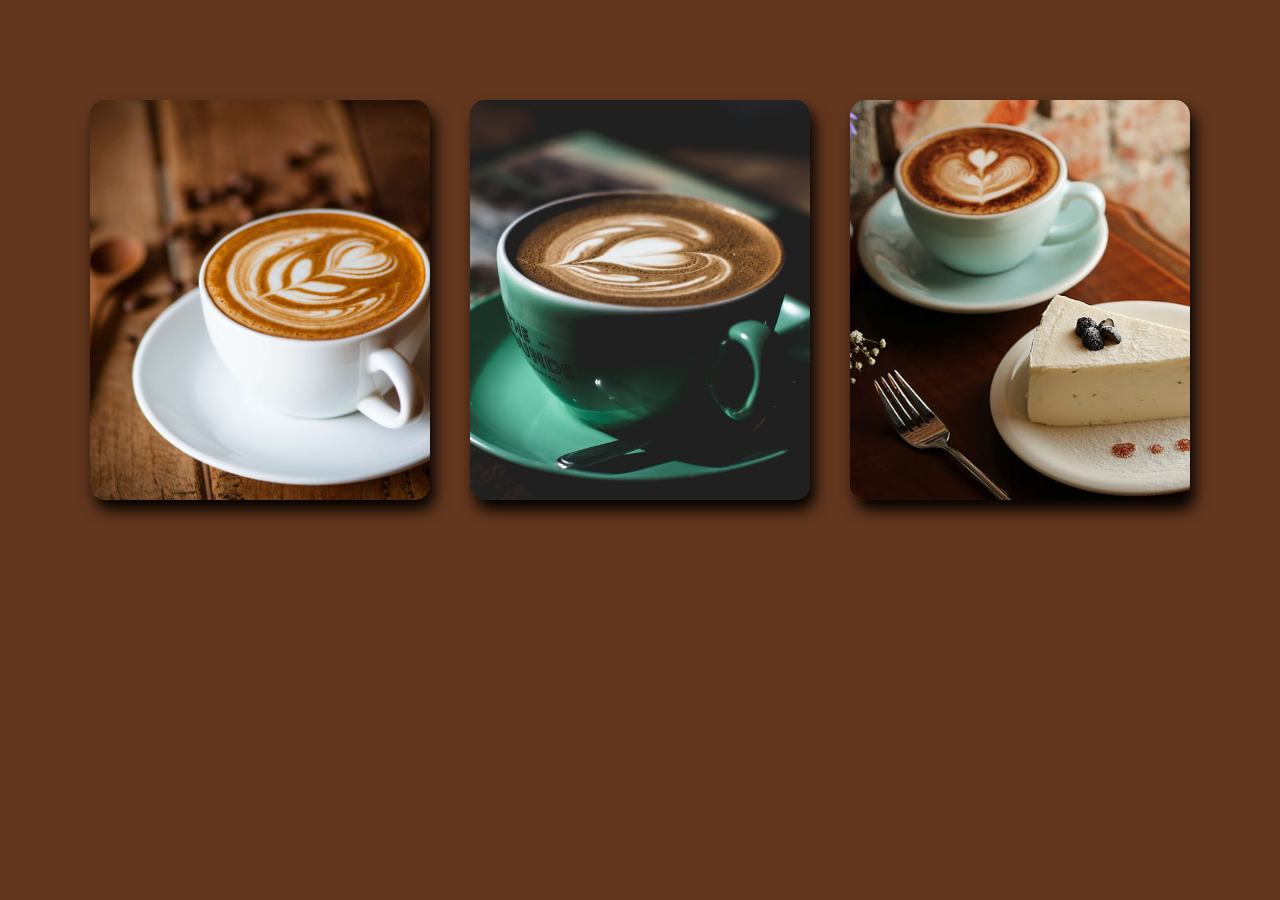
<file: index.html>
<!DOCTYPE html>
<html lang="en">
<head>
  <meta charset="UTF-8">
  <meta http-equiv="X-UA-Compatible" content="IE=edge">
  <meta name="viewport" content="width=device-width, initial-scale=1.0">
  <title>Document</title>
  <link rel="stylesheet" href="style.css">
</head>
<body>
  <div class="continer">
    <div class="box">
      <img src="img/pc1.jpg">
      <div class="card-img">
        <h2>coffee</h2>
       <p>Lorem Ipsum is simply dummy text of the printing and typesetting industry.
         Lorem Ipsum has been the industry's standard dummy text ever since the 1500s,
          when an unknown printer took a galley of type and scrambled it to make a type specimen book.
         It has survived not only five centuries, but also</p>
      </div>
   </div>
     <div class="box">
      <img src="img/pc2.jpg">
      <div class="card-img">
        <h2>coffee</h2>
        <p>Lorem Ipsum is simply dummy text of the printing and typesetting industry.
          Lorem Ipsum has been the industry's standard dummy text ever since the 1500s,
           when an unknown printer took a galley of type and scrambled it to make a type specimen book.
          It has survived not only five centuries, but also</p>
      </div>
   </div>
   <div class="box">
    <img src="img/pc3.jpg">
    <div class="card-img">
      <h2>coffee</h2>
      <p>Lorem Ipsum is simply dummy text of the printing and typesetting industry.
        Lorem Ipsum has been the industry's standard dummy text ever since the 1500s,
         when an unknown printer took a galley of type and scrambled it to make a type specimen book.
        It has survived not only five centuries, but also</p>
    </div>
 </div>
    </div>

</body>
</html>
</file>
<file: style.css>
*{
  padding: 0;
  margin: 0;
  box-sizing: border-box;
}
body{
  background-color: rgb(99, 55, 30);
}
.continer{
  max-width: 1280px;
  margin: 50px 20px;
  padding: 30px 20px;
  display: flex;
  justify-content: center;
  align-items: center;
  position: relative;
  flex-wrap: wrap;
  flex-direction: row;
}
.box{
  width: 340px;
  height: 400px;
  margin: 20px;
  display: flex;
  justify-content: space-around;
  align-items: center;
  position: relative;
  background: rgba(0, 0, 0, 0.2);
  border-radius: 15px;
  box-shadow: 5px 10px 15px rgb(0, 0, 0);
  overflow: hidden;
  cursor: pointer;

}
.box  img{
  position: relative;
  top: 0;left: 0;
  width: 100%;
  height: 100%;
  object-fit: cover;

}
.box .card-img{
  position: absolute;
  top: 0; left: 0;
  width: 100%;
  height: 100%;
  background: rgba(0, 0, 0,0.8);
  display: flex;
  justify-content: center;
  align-items: center;
  flex-direction: column;
  transition: 0.8s ease;
  transform: translateY(100%);
}
.box:hover .card-img{
  transform: translateY(0%);
}
.card-img h2{
  color: #fff;
  font-size: 2rem;
  text-align: center;
  text-transform: uppercase;
  font-weight: 300;

}
.card-img p{
  color: #fff;
  padding: 20px;
  font-size: 15px;
  text-align: center;
  text-transform: uppercase;
  font-weight: 100;

}
</file>
